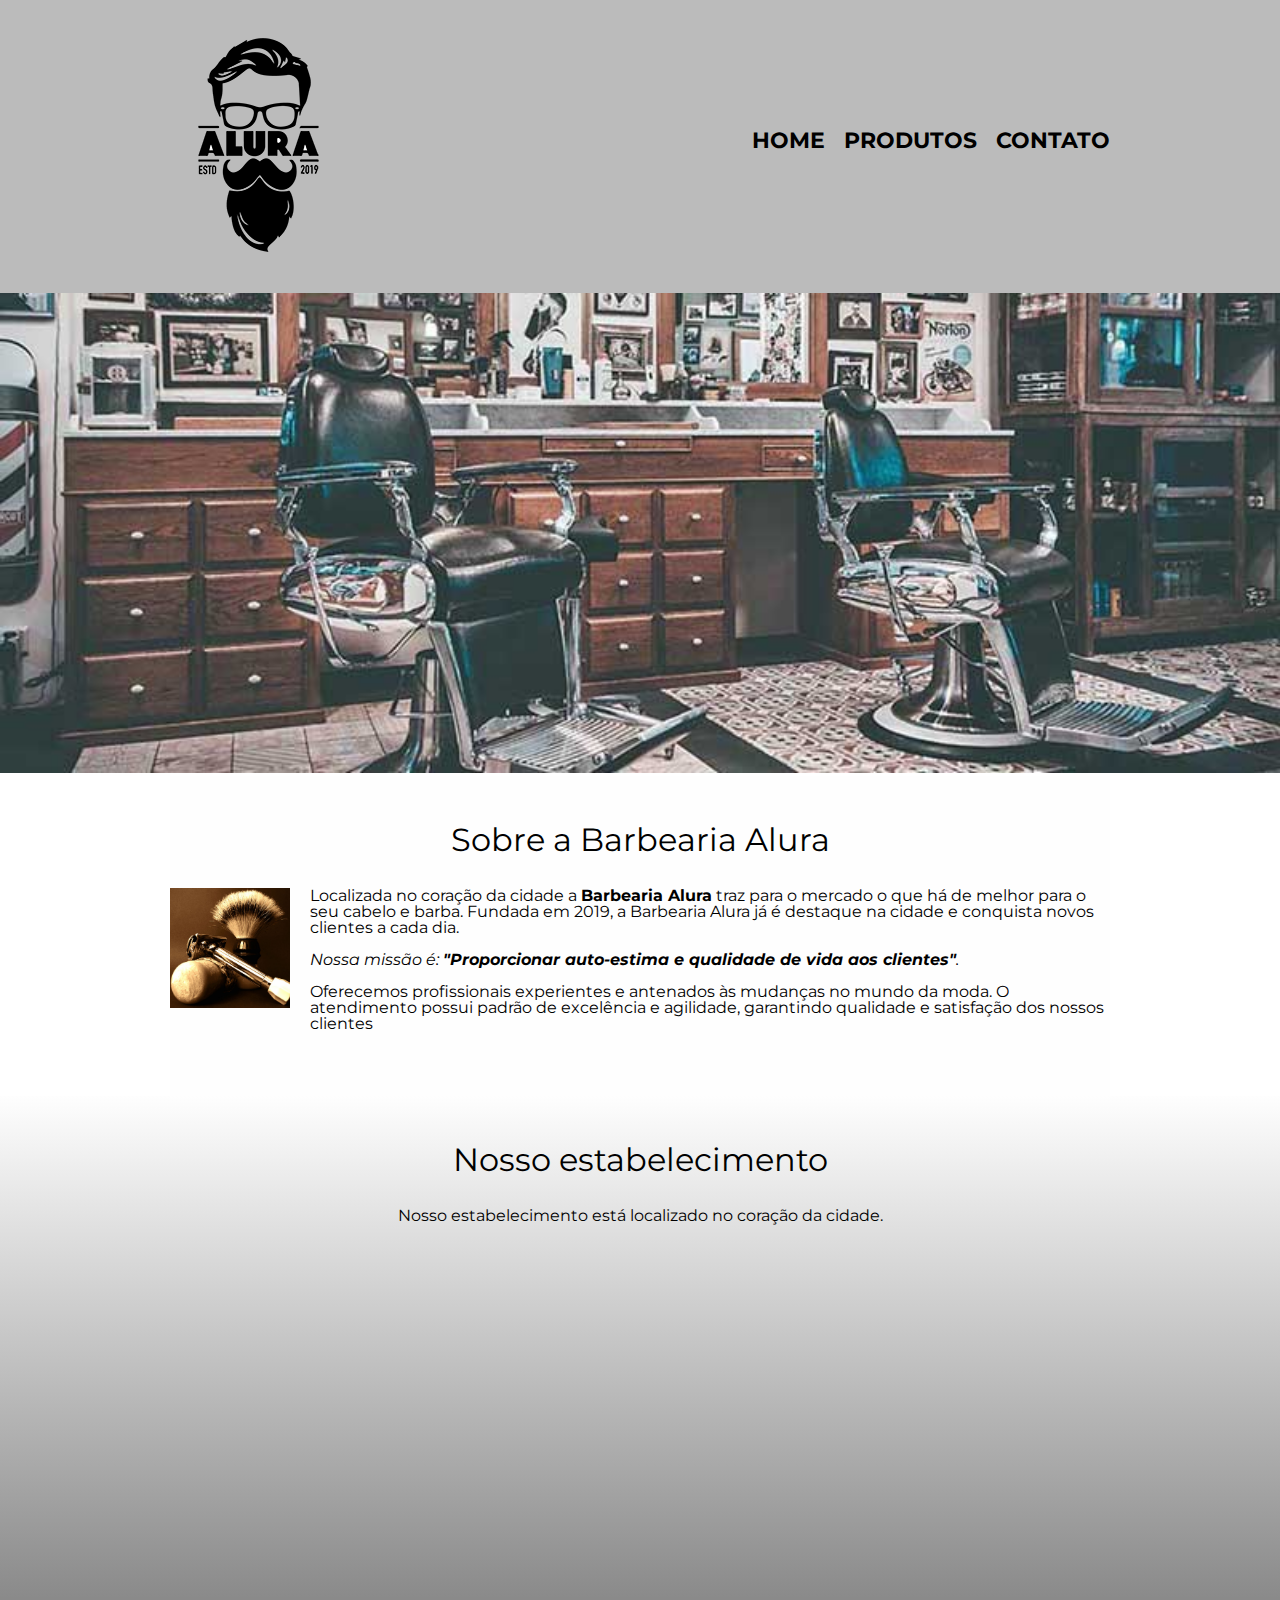
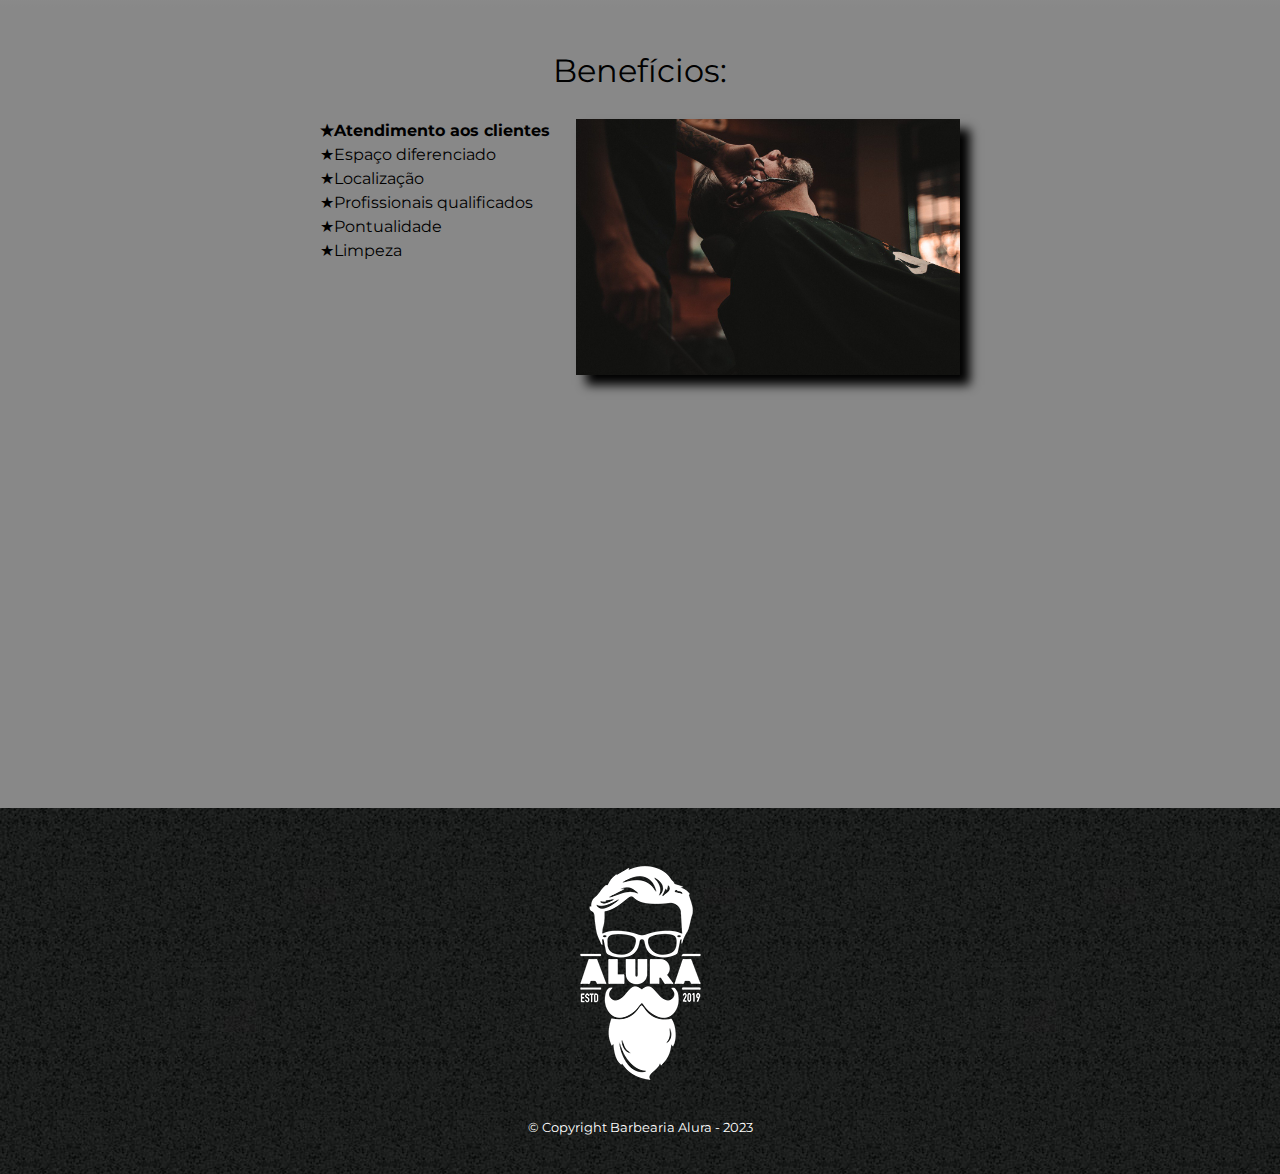
<file: index.html>
<!DOCTYPE html>
<html lang="pt-br">
	<head>
		<meta charset="UTF-8">
		<meta name="viewport" content="width=device-width">
		<title>Barbearia Alura</title>

		<link rel="stylesheet" href="reset.css">
		<link rel="stylesheet" href="style.css">
		<link href="https://fonts.googleapis.com/css2?family=Montserrat&display=swap" rel="stylesheet">
	</head>

	<body>
		<header>
			<div class="box">
				<h1><img src="logo.png"></h1>

				<nav>
					<ul>
						<li><a href="index.html">Home</a></li>
						<li><a href="products.html">Produtos</a></li>
						<li><a href="contact.html">Contato</a></li>
					</ul>
				</nav>
			</div>
		</header>

			<img class="banner" src="banner.jpg">
		<main>
			<section class="main">
				<h2 class="main-title">Sobre a Barbearia Alura</h2>

				<img class="utensils" src="utensils.jpg" alt="tools of a barber">

				<p>Localizada no coração da cidade a <strong>Barbearia Alura</strong> traz para o mercado o que há de melhor para o seu cabelo e barba. Fundada em 2019, a Barbearia Alura já é destaque na cidade e conquista novos clientes a cada dia.</p>

				<p id="mission"><em>Nossa missão é: <strong>"Proporcionar auto-estima e qualidade de vida aos clientes"</strong>.</em></p>

				<p>Oferecemos profissionais experientes e antenados às mudanças no mundo da moda. O atendimento possui padrão de excelência e agilidade, garantindo qualidade e satisfação dos nossos clientes</p>
			</section>

			<section class="map">
				<h3 class="main-title">Nosso estabelecimento</h3>
				<p>Nosso estabelecimento está localizado no coração da cidade.</p>

				<div class="content-map">
					<iframe src="https://www.google.com/maps/embed?pb=!1m18!1m12!1m3!1d3656.449977468574!2d-46.63452594890336!3d-23.588189868394654!2m3!1f0!2f0!3f0!3m2!1i1024!2i768!4f13.1!3m3!1m2!1s0x94ce5a2b2ed7f3a1%3A0xab35da2f5ca62674!2sAlura%20-%20Escola%20Online%20de%20Tecnologia!5e0!3m2!1spt-BR!2sbr!4v1673393592376!5m2!1spt-BR!2sbr" width="100%" height="300" style="border:0;" allowfullscreen="" loading="lazy" referrerpolicy="no-referrer-when-downgrade"></iframe>
				</div>
			</section>

		 	<section class="benefits">
				<h3 class="main-title">Benefícios:</h3>

				<div class="benefit-content">
					<ul class="list-benefits">
						<li class="items">Atendimento aos clientes</li>
						<li class="items">Espaço diferenciado</li>
						<li class="items">Localização</li>
						<li class="items">Profissionais qualificados</li>
						<li class="items">Pontualidade</li>
						<li class="items">Limpeza</li>
					</ul><img src="benefits.jpg" class="image-benefits">
				</div>

				<div class="video">
					<iframe width="100%" height="315" src="https://www.youtube.com/embed/wcVVXUV0YUY" title="YouTube video player" frameborder="0" allow="accelerometer; autoplay; clipboard-write; encrypted-media; gyroscope; picture-in-picture; web-share" allowfullscreen></iframe>
				</div>
			</section>
		</main>

		<footer>
			<img src="logo-white.png">
			<p class="copyright">&copy; Copyright Barbearia Alura - 2023</p>
		</footer>
	</body>
</html>
</file>
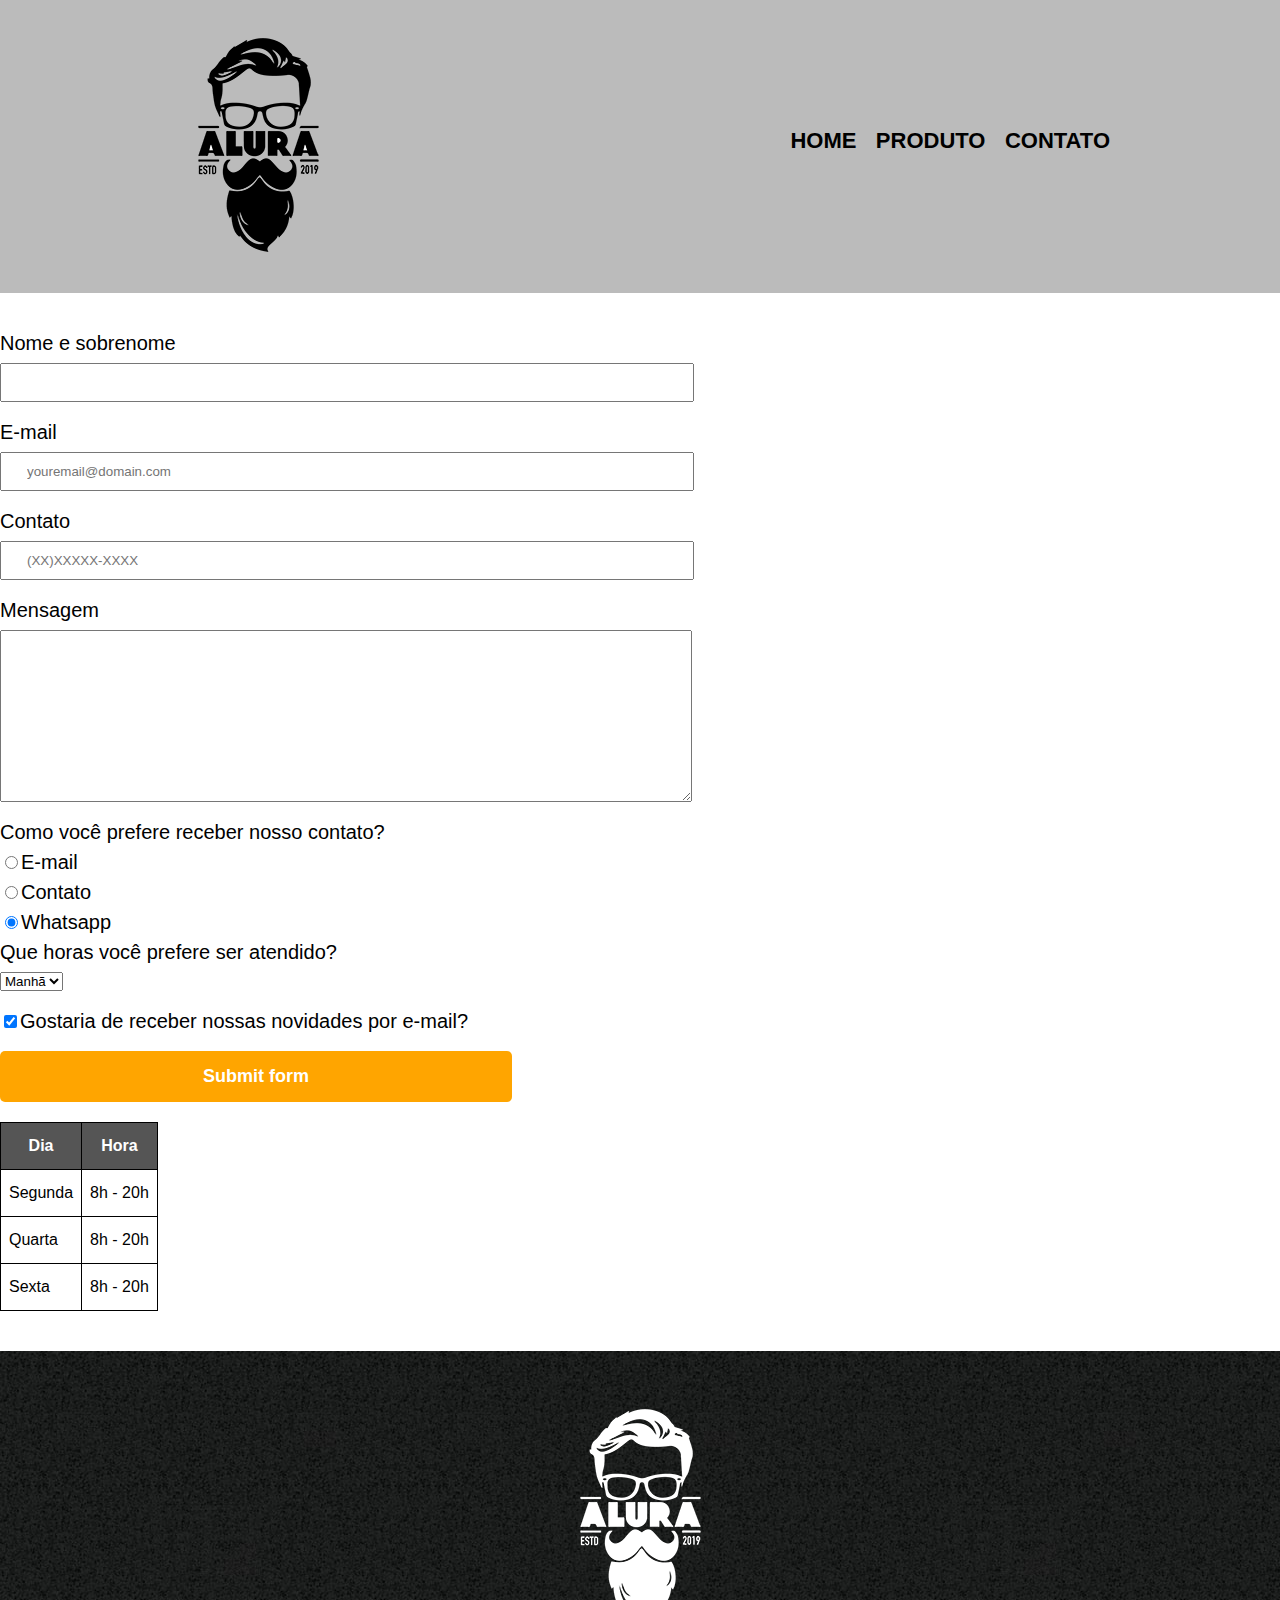
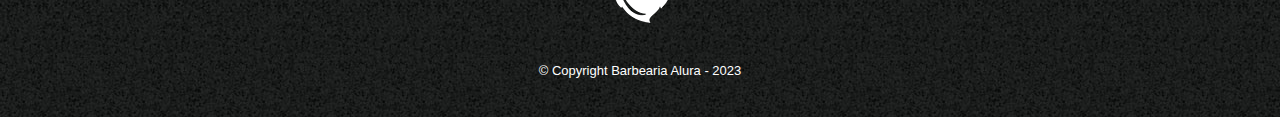
<file: contact.html>
<!DOCTYPE html>
<html>
	<head>
		<meta charset="UTF-8">
		<title>Contato - Barbearia Alura</title>

		<link rel="stylesheet" href="reset.css">
		<link rel="stylesheet" href="style.css">
	</head>
	<body>
		<header>
			<div class="box">
				<h1><img src="logo.png" alt="Alura Barbershop Logo"></h1>

				<nav>
					<ul>
						<li><a href="index.html">Home</a></li>
						<li><a href="products.html">Produto</a></li>
						<li><a href="contact.html">Contato</a></li>
					</ul>
				</nav>
			</div>
		</header>

		<main>
			<form>
				<label for="namesurname">Nome e sobrenome</label>
				<input type="text" id="namesurname" class="standardInput" required>

				<label for="email">E-mail</label>
				<input type="email" id="email" class="standardInput" required placeholder="youremail@domain.com">

				<label for="contact">Contato</label>
				<input type="tel" id="contact" class="standardInput" required placeholder="(XX)XXXXX-XXXX">

				<label for="message">Mensagem</label>
				<textarea cols="70" rows="10" id="message" class="standardInput" required></textarea>

				<fieldset>
					<legend class="test" id="test">Como você prefere receber nosso contato?</legend>
					<label for="radio-email"><input type="radio" name="contact" value="email" id="radio-email">E-mail</label>

					<label for="radio-contact"><input type="radio" name="contact" value="contact" id="radio-contact">Contato</label>

					<label for="radio-whatsapp"><input type="radio" name="contact" value="whatsapp" id="radio-whatsapp" checked>Whatsapp</label>	
				</fieldset>

				<fieldset>
					<legend>Que horas você prefere ser atendido?</legend>
					<select>
						<option>Manhã</option>
						<option>Tarde</option>
						<option>Noite</option>
					</select>
				</fieldset>

				<label class="checkbox"><input type="checkbox" checked>Gostaria de receber nossas novidades por e-mail?</label>

				<input type="submit" value="Submit form" class="toSend">

				<table>
					<thead>
						<tr>
							<th>Dia</th>
							<th>Hora</th>
						</tr>
					</thead>
					<tbody>
						<tr>
							<td>Segunda</td>
							<td>8h - 20h</td>
						</tr>
						<tr>
							<td>Quarta</td>
							<td>8h - 20h</td>
						</tr>
						<tr>
							<td>Sexta</td>
							<td>8h - 20h</td>
						</tr>
					</tbody>	
				</table>

			</form>
		</main>

		<footer>
			<img src="logo-white.png" alt="Alura Barbershop Logo">
			<p class="copyright">&copy; Copyright Barbearia Alura - 2023</p>
		</footer>
	</body>
</html>
</file>
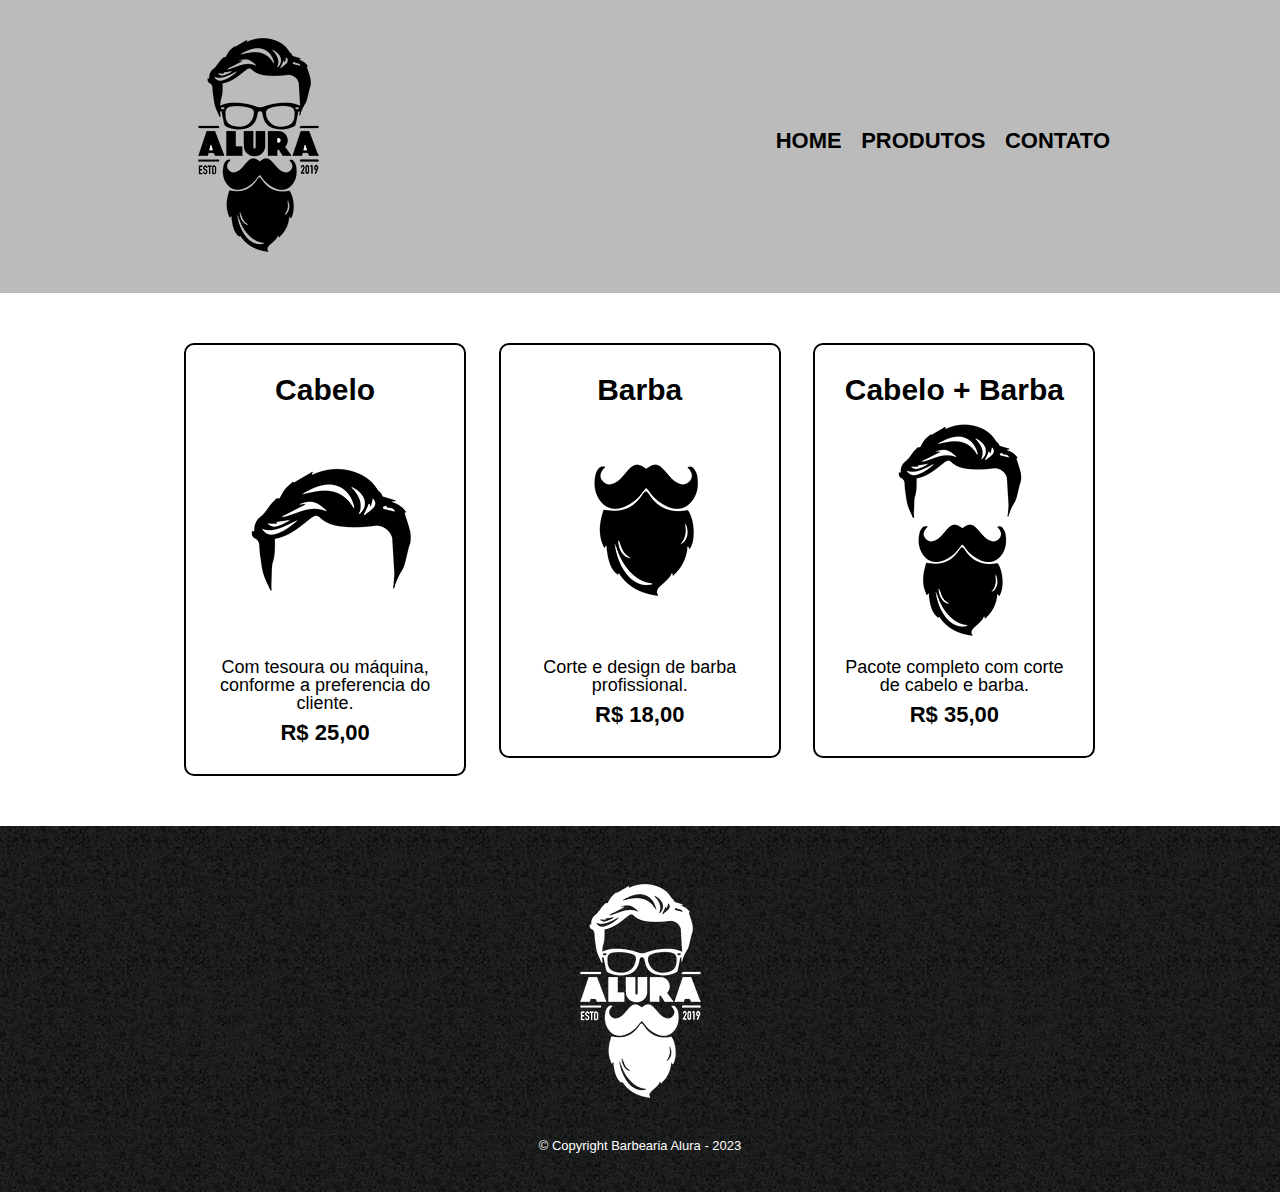
<file: products.html>
<!DOCTYPE html>
<html>
	<head>
		<meta charset="UTF-8">
		<title>Produtos - Barbearia Alura</title>

		<link rel="stylesheet" href="reset.css">
		<link rel="stylesheet" href="style.css">
	</head>
	<body>
		<header>
			<div class="box">
				<h1><img src="logo.png"></h1>

				<nav>
					<ul>
						<li><a href="index.html">Home</a></li>
						<li><a href="products.html">Produtos</a></li>
						<li><a href="contact.html">Contato</a></li>
					</ul>
				</nav>
			</div>
		</header>

		<main>
			<ul class="products">
				<li>
					<h2>Cabelo</h2>
					<img src="hair.jpg">
					<p class="product-description">Com tesoura ou máquina, conforme a preferencia do cliente.</p>
					<p class="product-price">R$ 25,00</p>
				</li>
				<li>
					<h2>Barba</h2>
					<img src="beard.jpg">
					<p class="product-description">Corte e design de barba profissional.</p>
					<p class="product-price">R$ 18,00</p>
				</li>
				<li>
					<h2>Cabelo + Barba</h2>
					<img src="hair+beard.jpg">
					<p class="product-description">Pacote completo com corte de cabelo e barba.</p>
					<p class="product-price">R$ 35,00</p>
				</li>
			</ul>
		</main>

		<footer>
			<img src="logo-white.png">
			<p class="copyright">&copy; Copyright Barbearia Alura - 2023</p>
		</footer>
	</body>
</html>
</file>
<file: style.css>
body{
	font-family: 'Montserrat', sans-serif;
}

header {
	background: #BBBBBB;
	padding: 20px 0;
}

.box {
	position: relative;
	width: 940px;
	margin: 0 auto;
}

nav {
	position: absolute;
	top: 110px;
	right: 0;
}

nav li {
	display: inline;
	margin: 0 0 0 15px;
}

nav a {
	text-transform: uppercase;
	color: #000000;
	font-weight: bold;
	font-size: 22px;
	text-decoration: none;
}

nav a:hover {
	color: #C78C19;
	text-decoration: underline;
}

.products {
	width: 940px;
	margin: 0 auto;
	padding: 50px 0;
}

.products li {
	display: inline-block;
	text-align: center;
	width: 30%;
	vertical-align: top;
	margin: 0 1.5%;
	padding: 30px 20px;
	box-sizing: border-box; 
	border: 2px solid #000000;
	border-radius: 10px;
}

.products li:hover {
	border-color: #C78C19;
}

.products li:active {
	border-color: #088C19;
}

.products li:hover h2{
	font-size: 34px;
}

.products h2 {
	font-size: 30px;
	font-weight: bold;
}

.product-description {
	font-size: 18px;
}

.product-price {
	font-size: 22px;
	font-weight: bold;
	margin-top: 10px;
}

footer {
	text-align: center;
	background: url("bg.jpg");
	padding: 40px 0;
}

.copyright {
	color: #FFFFFF;
	font-size: 13px;
	margin: 20px 0 0;
}

main {
	
}

form {
	margin: 40px 0;
}
	
form label, form legend {
	display: block;
	font-size: 20px;
	margin: 0 0 10px;
}

.standardInput {
	display: block;
	margin: 0 0 20px;
	padding: 10px 25px;
	width: 50%;
}

.checkbox {
	margin: 20px 0px;
}

.toSend {
	width: 40%;
	padding: 15px 0;
	background: orange;
	color: white;
	font-weight: bold;
	font-size: 18px;
	border: none;
	border-radius: 5px;
	transition: 1s all;
}

.toSend:hover {
	background: darkorange;
	cursor: pointer;
	transform: scale(1.2);
}

table {
	margin: 20px 0 40px;
}

thead {
	background: #555555;
	color: white;
	font-weight: bold;
}

td, th {
	border: 1px solid #000000;
	padding: 15px 8px;	
}

/* Home page CSS */
.banner {
	width: 100%;
}

.main-title {
	text-align: center;
	font-size: 2em;
	margin: 0 0 1em;
	clear: left;
}

.main {
	padding: 3em 0;
	background: #FEFEFE;
	width: 940px;
	margin: 0 auto;
}

.main p {
	margin: 0 0 1em;
}

.main strong{
	font-weight: bold;
}

.main em {
	font-style: italic;
}

.utensils {
	width: 120px;
	float: left;
	margin: 0 20px 20px 0;
}

.map {
	padding: 3em 0;
	background: linear-gradient(#FEFEFE, #888888);
}

.content-map {
	width: 940px;
	margin: 0 auto;
}

.map p {
	margin: 0 0 2em;
	text-align: center;
}

.benefits {
	padding: 3em 0;
	background: #888888;
}

.benefit-content {
	width: 640px;
	margin: 0 auto;
}

.list-benefits {
	width: 40%;
	display: inline-block;
	vertical-align: top;
}

.items {
	line-height: 1.5;
}

.items:first-child {
	font-weight: bold;
}

.items:before {
	content: "★";
}

.image-benefits {
	width: 60%;
	opacity: 1;
	transition: 400ms;
	box-shadow: 10px 10px 10px 0 #000000;
}

.image-benefits:hover {
	opacity: 0.3;
}

.video {
	width: 560px;
	margin: 2em auto;
}

@media screen and (max-width: 480px) {
	.box, .main, .benefit-content, .content-map, .video {
		width: auto;
	}

	h1 {
		text-align: center;
	}

	nav {
		position: static;
	}

	.list-benefits, .image-benefits {
		width: 100%;
	}
}
</file>
